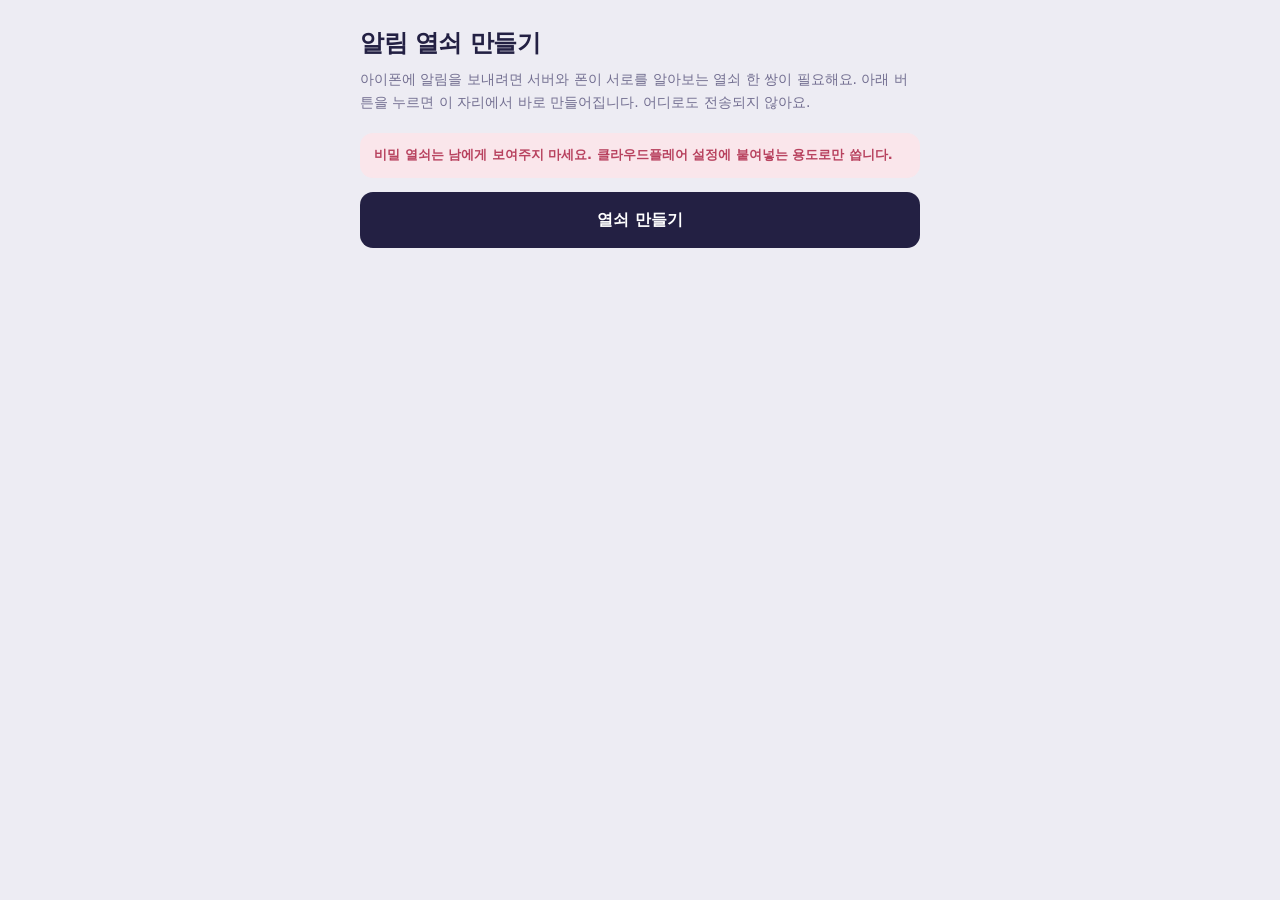
<file: keygen.html>
<!DOCTYPE html>
<html lang="ko">
<head>
<meta charset="utf-8">
<meta name="viewport" content="width=device-width, initial-scale=1">
<title>하루 — 알림 열쇠 만들기</title>
<style>
:root{--paper:#EDECF3;--card:#fff;--ink:#232043;--muted:#736F91;--line:#DEDCE8;--habit:#1E7C64;--task:#B8425F}
*{box-sizing:border-box}
body{margin:0;padding:24px 16px 60px;background:var(--paper);color:var(--ink);
  font-family:-apple-system,BlinkMacSystemFont,"Apple SD Gothic Neo","Noto Sans KR",system-ui,sans-serif;
  font-size:15px;line-height:1.6}
.wrap{max-width:560px;margin:0 auto}
h1{font-size:24px;font-weight:750;letter-spacing:-.02em;margin:0 0 6px}
.lead{color:var(--muted);font-size:14px;margin:0 0 20px}
.card{background:var(--card);border-radius:18px;padding:18px;margin-bottom:14px;
  box-shadow:0 1px 2px rgba(35,32,67,.06),0 8px 24px rgba(35,32,67,.06)}
h2{font-size:15px;font-weight:700;margin:0 0 4px}
p.sub{margin:0 0 10px;font-size:13px;color:var(--muted)}
button{font:inherit;border:none;cursor:pointer;border-radius:13px}
.go{width:100%;background:var(--ink);color:#fff;font-size:16px;font-weight:700;padding:15px}
.copy{background:#EDECF3;color:var(--ink);font-size:13px;font-weight:650;padding:9px 14px;margin-top:9px}
textarea{width:100%;border:1.5px solid var(--line);border-radius:12px;padding:11px;
  font-family:ui-monospace,SFMono-Regular,Menlo,monospace;font-size:12px;line-height:1.5;
  resize:vertical;background:#FAFAFC}
.name{display:inline-block;font-family:ui-monospace,Menlo,monospace;font-size:12.5px;font-weight:700;
  background:#EDECF3;padding:2px 7px;border-radius:6px}
.warn{background:#FAE6EB;color:var(--task);font-size:13px;font-weight:600;padding:12px 14px;
  border-radius:13px;margin-bottom:14px}
.done{color:var(--habit);font-weight:700;font-size:13px}
#out{display:none}
ol{padding-left:20px;margin:8px 0 0}
li{margin-bottom:6px;font-size:14px}
</style>
</head>
<body>
<div class="wrap">
  <h1>알림 열쇠 만들기</h1>
  <p class="lead">아이폰에 알림을 보내려면 서버와 폰이 서로를 알아보는 열쇠 한 쌍이 필요해요.
    아래 버튼을 누르면 이 자리에서 바로 만들어집니다. 어디로도 전송되지 않아요.</p>

  <div class="warn">비밀 열쇠는 남에게 보여주지 마세요. 클라우드플레어 설정에 붙여넣는 용도로만 씁니다.</div>

  <button class="go" id="btn">열쇠 만들기</button>

  <div id="out">
    <div class="card">
      <h2>1. 공개 열쇠</h2>
      <p class="sub">클라우드플레어 환경 변수 <span class="name">VAPID_PUBLIC</span> 에 넣을 값</p>
      <textarea id="pub" rows="3" readonly></textarea>
      <button class="copy" data-c="pub">복사하기</button>
    </div>
    <div class="card">
      <h2>2. 비밀 열쇠</h2>
      <p class="sub">클라우드플레어 환경 변수 <span class="name">VAPID_JWK</span> 에 넣을 값 (한 줄 전체)</p>
      <textarea id="prv" rows="4" readonly></textarea>
      <button class="copy" data-c="prv">복사하기</button>
    </div>
    <div class="card">
      <h2>3. 다음에 할 일</h2>
      <ol>
        <li>이 두 값을 메모 앱에 붙여 보관하세요. 이 페이지를 닫으면 다시 볼 수 없습니다.</li>
        <li>설치 문서의 <b>3단계</b>로 가서 클라우드플레어 워커를 만드세요.</li>
        <li>워커 설정 화면에서 위 두 값을 환경 변수로 붙여넣으면 됩니다.</li>
      </ol>
    </div>
  </div>
</div>

<script>
const b64u=b=>{const u=new Uint8Array(b);let s='';for(let i=0;i<u.length;i++)s+=String.fromCharCode(u[i]);
  return btoa(s).replace(/\+/g,'-').replace(/\//g,'_').replace(/=+$/,'')};

document.getElementById('btn').addEventListener('click',async()=>{
  const btn=document.getElementById('btn');
  btn.textContent='만들고 있어요…';
  try{
    const kp=await crypto.subtle.generateKey({name:'ECDSA',namedCurve:'P-256'},true,['sign','verify']);
    const raw=await crypto.subtle.exportKey('raw',kp.publicKey);
    const jwk=await crypto.subtle.exportKey('jwk',kp.privateKey);
    document.getElementById('pub').value=b64u(raw);
    document.getElementById('prv').value=JSON.stringify({d:jwk.d,x:jwk.x,y:jwk.y});
    document.getElementById('out').style.display='block';
    btn.textContent='다시 만들기';
    document.getElementById('out').scrollIntoView({behavior:'smooth',block:'start'});
  }catch(e){
    btn.textContent='만들지 못했어요 (https 주소로 열어 주세요)';
  }
});

document.addEventListener('click',e=>{
  const b=e.target.closest('[data-c]'); if(!b) return;
  const ta=document.getElementById(b.dataset.c);
  ta.select();
  const done=()=>{b.textContent='복사됐어요';b.classList.add('done');
    setTimeout(()=>{b.textContent='복사하기';b.classList.remove('done')},1800)};
  if(navigator.clipboard){ navigator.clipboard.writeText(ta.value).then(done,()=>{document.execCommand('copy');done()}); }
  else { document.execCommand('copy'); done(); }
});
</script>
</body>
</html>
</file>
